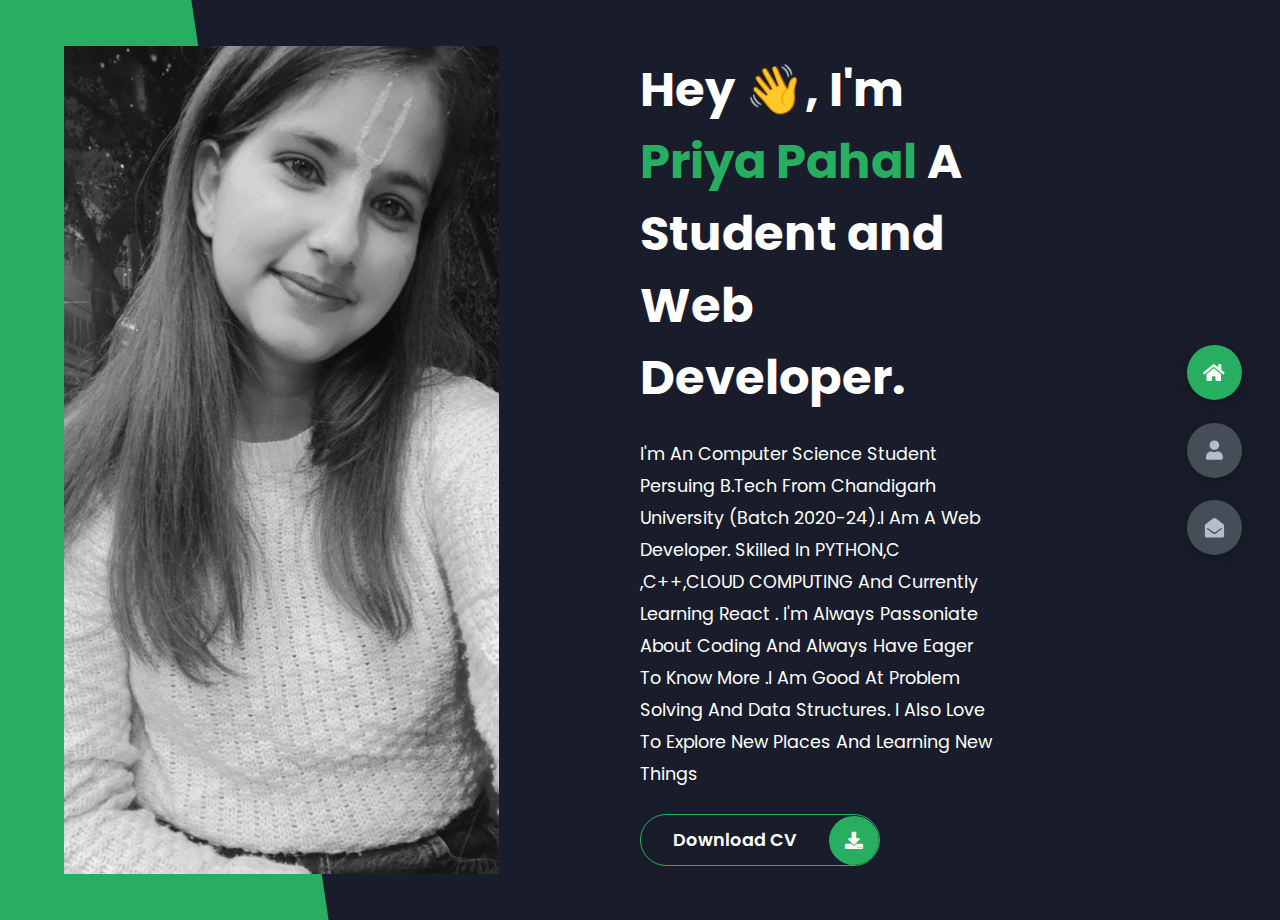
<file: priyaPortfolio/Personal_Portfolio_Site/resumeindex.html>
<!DOCTYPE html>
<html lang="en">
<head>
    <meta charset="UTF-8">
    <meta http-equiv="X-UA-Compatible" content="IE=edge">
    <meta name="viewport" content="width=device-width, initial-scale=1.0">
    <title>Portfolio</title>
    <link rel="stylesheet" href="styles/styles.css">
    <link href="https://emoji-css.afeld.me/emoji.css" rel="stylesheet">
    <link rel="preconnect" href="https://fonts.googleapis.com">
    <link rel="preconnect" href="https://fonts.gstatic.com" crossorigin>
    <link rel="stylesheet" href="https://cdnjs.cloudflare.com/ajax/libs/font-awesome/5.15.4/css/all.min.css" integrity="sha512-1ycn6IcaQQ40/MKBW2W4Rhis/DbILU74C1vSrLJxCq57o941Ym01SwNsOMqvEBFlcgUa6xLiPY/NS5R+E6ztJQ==" crossorigin="anonymous" referrerpolicy="no-referrer" />
    <link href="https://fonts.googleapis.com/css2?family=Poppins:wght@400;500;600;700;800&display=swap" rel="stylesheet">
</head>


<body class="main-content">
    <header class="container header active" id="home">
        <div class="header-content">
            <div class="left-header">
                <div class="h-shape"></div>
                <div class="image">
                    <img src="img/WhatsApp Image 2022-11-16 at 8.58.50 PM.jpeg" alt="">
                </div>
            </div>
            <div class="right-header">
                <h1 class="name">
                    Hey 👋, I'm <span>Priya Pahal</span>
                    A  Student and Web Developer.
                </h1>
                <p>
                    I'm An Computer Science Student Persuing B.Tech From Chandigarh University  (Batch 2020-24).I Am A Web  Developer. Skilled In PYTHON,C ,C++,CLOUD COMPUTING  And Currently Learning React  . I'm Always Passoniate About Coding And Always Have Eager To Know More .I Am Good At Problem Solving And Data Structures. I Also Love To Explore New Places And Learning New Things
                </p>
                <div class="btn-con">
                    <a href="" class="main-btn">
                        <span class="btn-text">Download CV</span>
                        <span class="btn-icon"><i class="fas fa-download"></i></span>
                    </a>
                </div>
            </div>
        </div>
    </header>
    <main>
        <section class="container about" id="about">
            <div class="main-title">
                <h2>About <span>me</span><span class="bg-text">my stats</span></h2>
            </div>
            <div class="about-container">
                <div class="left-about">
                    <h4>Information About me</h4>
                    <p>
                        <h3> <span> NAME : </span>Priya Pahal</h3>
                        <h3> <span> AGE : </span> 20 </h3>
                        <h3> <span> PROFFESION : </span> Student</h3>
                        <h3> <span>  COURSE : </span> B.Tech  </h3>
                        <h3> <span> LANGUAGE : </span> 1. HINDI 2. ENGLISH  </h3>
                    </p>
                    <div class="btn-con">
                        <a href="PRIYA PAHAL.pdf" class="main-btn">
                            <span class="btn-text"> Download CV</span>
                            <span class="btn-icon"><i class="fas fa-download"></i></span>
                        </a>
                    </div>
                </div>
                <div class="right-about">
                    <div class="about-item">
                        <div class="abt-text">
                            <p class="large-text">50+</p>
                            <p class="small-text">Problems <br />on GFG</p>
                        </div>
                    </div>

                    <div class="about-item">
                        <div class="abt-text">
                            <p class="large-text">60+</p>
                            <p class="small-text">Problems<br /> on Hackerrank</p>
                        </div>
                    </div> 

                     <div class="about-item">
                        <div class="abt-text">
                            <p class="large-text">100+</p>
                            <p class="small-text">Problems<br /> on all platforms</p>
                        </div>
                    </div> 
                     <div class="about-item">
                        <div class="abt-text">
                            <p class="large-text">⭐⭐⭐</p>
                            <p class="small-text">on<br />Hackerrank</p>
                        </div>
                    </div> 
                    
                </div>
            </div>
            <div class="about-stats">
                <h4 class="stat-title">My Skills</h4>
                <div class="progress-bars">


                    <div class="progress-bar">
                        <p class="prog-title">C++</p>
                        <div class="progress-con">
                            <p class="prog-text">85%</p>
                            <div class="progress">
                                <span class="c__"></span>
                            </div>
                        </div>
                    </div>

                    <div class="progress-bar">
                        <p class="prog-title">C</p>
                        <div class="progress-con">
                            <p class="prog-text">75%</p>
                            <div class="progress">
                                <span class="c"></span>
                            </div>
                        </div>
                    </div>


                     <div class="progress-bar">
                        <p class="prog-title">MACHINE LEARNING</p>
                        <div class="progress-con">
                            <p class="prog-text">70%</p>
                            <div class="progress">
                                <span class="machine_learning"></span>
                            </div>
                        </div>
                    </div> 

                    <div class="progress-bar">
                        <p class="prog-title">PYTHON</p>
                        <div class="progress-con">
                            <p class="prog-text">70%</p>
                            <div class="progress">
                                <span class="python"></span>
                            </div>
                        </div>
                    </div>




                     <div class="progress-bar">
                        <p class="prog-title">PHP</p>
                        <div class="progress-con">
                            <p class="prog-text">70%</p>
                            <div class="progress">
                                <span class="dbms"></span>
                            </div>
                        </div>
                    </div> 





                    <div class="progress-bar">
                        <p class="prog-title">HTML5</p>
                        <div class="progress-con">
                            <p class="prog-text">80%</p>
                            <div class="progress">
                                <span class="html"></span>
                            </div>
                        </div>
                    </div>


                    <div class="progress-bar">
                        <p class="prog-title">CSS3</p>
                        <div class="progress-con">
                            <p class="prog-text">80%</p>
                            <div class="progress">
                                <span class="css"></span>
                            </div>
                        </div>
                    </div>


                    <div class="progress-bar">
                        <p class="prog-title">JAVASCRIPT</p>
                        <div class="progress-con">
                            <p class="prog-text">70%</p>
                            <div class="progress">
                                <span class="js"></span>
                            </div>
                        </div>
                    </div>

<!-- 
                    <div class="progress-bar">
                        <p class="prog-title">ReactJS</p>
                        <div class="progress-con">
                            <p class="prog-text">70%</p>
                            <div class="progress">
                                <span class="react"></span>
                            </div>
                        </div>
                    </div>


                    <div class="progress-bar">
                        <p class="prog-title">NodeJS</p>
                        <div class="progress-con">
                            <p class="prog-text">70%</p>
                            <div class="progress">
                                <span class="node"></span>
                            </div>
                        </div>
                    </div> -->
                   
                </div>
            </div>
        


            <!-- end here -->
            <h4 class="stat-title">My Timeline</h4>
            <div class="timeline">
                <div class="timeline-item">
                    <div class="tl-icon">
                        <i class="fas fa-briefcase"></i>
                    </div>
                    <p class="tl-duration">2020 - present</p>
                    <h5>Bachlor of Technology<span>CHANDIGARH UNIVERSITY </span></h5>
                </div>

                <div class="timeline-item">
                    <div class="tl-icon">
                        <i class="fas fa-briefcase"></i>
                    </div>

                    <p class="tl-duration">2017</p>
                    <h5>12th Standard<span> KENDRIYA VIDYALAYA NO.3  PATHANKOT</span></h5>
                </div>
                <div class="timeline-item">
                    <div class="tl-icon">
                        <i class="fas fa-briefcase"></i>
                    </div>
                    <p class="tl-duration">2019 </p>
                    <h5>10th Standard<span>KENDRIYA VIDYALAYA , LUCKNOW  </span></h5>
                </div>
            </div>
        </section>




        <!-- <section class="container" id="blogs">
            <div class="blogs-content">
                <div class="main-title">
                    <h2>My <span>Blogs</span><span class="bg-text">My Blogs</span></h2>
                </div>
                <div class="blogs">
                    <div class="blog">
                        <img src="img/port6.jpg" alt="">
                        <div class="blog-text">
                            <h4>
                                How to Create Your Own Website
                            </h4>
                            <p>
                                Lorem ipsum dolor sit, amet consectetur adipisicing elit.
                                Doloribus natus voluptas, eos obcaecati recusandae amet?
                            </p>
                        </div>
                    </div>
                    <div class="blog">
                        <img src="img/blog1.jpg" alt="">
                        <div class="blog-text">
                            <h4>
                                How to Become an Expert in Web Design
                            </h4>
                            <p>
                                Lorem ipsum dolor sit, amet consectetur adipisicing elit.
                                Doloribus natus voluptas, eos obcaecati recusandae amet?
                            </p>
                        </div>
                    </div>
                    <div class="blog">
                        <img src="img/blog2.jpg" alt="">
                        <div class="blog-text">
                            <h4>
                                Become a Web Designer in 10 Days
                            </h4>
                            <p>
                                Lorem ipsum dolor sit, amet consectetur adipisicing elit.
                                Doloribus natus voluptas, eos obcaecati recusandae amet?
                            </p>
                        </div>
                    </div>
                    <div class="blog">
                        <img src="img/blog3.jpg" alt="">
                        <div class="blog-text">
                            <h4>
                                Debbuging made easy with Web Inspector
                            </h4>
                            <p>
                                Lorem ipsum dolor sit, amet consectetur adipisicing elit.
                                Doloribus natus voluptas, eos obcaecati recusandae amet?
                            </p>
                        </div>
                    </div>
                    <div class="blog">
                        <img src="img/port1.jpg" alt="">
                        <div class="blog-text">
                            <h4>
                                Get started with Web Design and UI Design
                            </h4>
                            <p>
                                Lorem ipsum dolor sit, amet consectetur adipisicing elit.
                                Doloribus natus voluptas, eos obcaecati recusandae amet?
                            </p>
                        </div>
                    </div>
                    <div class="blog">
                        <img src="img/port3.jpg" alt="">
                        <div class="blog-text">
                            <h4>
                                This is what you need to know about Web Design
                            </h4>
                            <p>
                                Lorem ipsum dolor sit, amet consectetur adipisicing elit.
                                Doloribus natus voluptas, eos obcaecati recusandae amet?
                            </p>
                        </div>
                    </div>
                </div>
            </div>
        </section> -->


        <section class="container contact" id="contact">
            <div class="contact-container">
                <div class="main-title">
                    <h2>Contact <span>Me</span><span class="bg-text">Contact</span></h2>
                </div>
                <div class="contact-content-con">
                    <div class="left-contact">
                        <h4>Contact me here</h4>
                        
                        <div class="contact-info">
                            <div class="contact-item">
                                <div class="icon">
                                    <i class="fas fa-map-marker-alt"></i>
                                    <span>Location</span>
                                </div>
                                <p>
                                   Gannaur , Sonipat , Haryana 
                                </p>
                            </div>
                            <div class="contact-item">
                                <div class="icon">
                                    <i class="fas fa-map-marker-alt"></i>
                                    <span>Pin-code</span>
                                </div>
                                <p>
                                    : 131101
                                </p>
                            </div>
                            <div class="contact-item">
                                <div class="icon">
                                    <i class="fas fa-envelope"></i>
                                    <span>Email</span>
                                </div>
                                <p>
                                    <span>:priyapahal5@gmail.com</span>
                                </p>
                            </div>
                            <div class="contact-item">
                                <div class="icon">
                                    <i class="fas fa-user-graduate"></i>
                                    <span>Education</span>
                                </div>
                                <p>
                                    <span>: Chandigarh University</span>
                                </p>
                            </div>
                            <div class="contact-item">
                                <div class="icon">
                                    <i class="fas fa-user-graduate"></i>
                                    <span>Mobile Number</span>
                                </div>
                                <p>
                                    <span>: +91 9151395658</span>
                                </p>
                            </div>
                            <div class="contact-item">
                                <div class="icon">
                                    <i class="fas fa-globe-africa"></i>
                                    <span>Languages</span>
                                </div>
                                <p>
                                    <span>: English, Hindi</span>
                                </p>
                            </div>
                        </div>
                        <div class="contact-icons">
                            <div class="contact-icon">
                                <a href="#" target="_blank">
                                    <i class="fab fa-facebook-f"></i>
                                </a>
                                <a href="#" target="_blank">
                                    <i class="fab fa-twitter"></i>
                                </a>
                                <a href="#" target="_blank">
                                    <i class="fab fa-github"></i>
                                </a>
                                <a href="#" target="_blank">
                                    <i class="fab fa-linkedin"></i>
                                    <!-- <i class="fab fa-youtube"></i> -->
                                </a>
                            </div>
                        </div>
                    </div>
                    <div class="right-contact">
                        <form action="" class="contact-form">
                            <div class="input-control i-c-2">
                                <input type="text" required placeholder="YOUR NAME">
                                <input type="email" required placeholder="YOUR EMAIL">
                            </div>
                            <div class="input-control">
                                <input type="text" required placeholder="ENTER SUBJECT">
                            </div>
                            <div class="input-control">
                                <textarea name="" id="" cols="15" rows="8" placeholder="Message Here..."></textarea>
                                <div class="btn-icon">
                                    <button type="submit" ><i class="fas fa-paper-plane"></i> </button>
                                </div>
                            </div>
                            <!-- <div class="btn-icon">
                                <button type="submit" ><i class="fas fa-paper-plane"></i> </button>
                            </div> -->
                            <div class="submit-btn">
                                <a href="#" class="main-btn">
                                    <span class="btn-text">Download CV</span>
                                    <span class="btn-icon"><i class="fas fa-download"></i></span>
                                </a>
                            </div>
                        </form>
                    </div>
                </div>
            </div>
        </section>
    </main>

    <div class="controls">
        <div class="control active-btn" data-id="home" >
            <i class="fas fa-home"></i>
        </div>
        <div class="control" data-id="about">
            <i class="fas fa-user"></i>
        </div>
        <!-- <div class="control" data-id="portfolio">
            <i class="fas fa-briefcase"></i>
        </div> -->
        <!-- <div class="control" data-id="blogs">
            <i class="far fa-newspaper"></i>
        </div> -->
        <div class="control" data-id="contact">
            <i class="fas fa-envelope-open"></i>
        </div>
        
    </div>

   
    <script src="app.js"></script>
</body>
</html>
</file>
<file: priyaPortfolio/Personal_Portfolio_Site/styles/styles.css>
* {
  margin: 0;
  padding: 0;
  box-sizing: border-box;
  list-style: none;
}

:root {
  --color-primary: #191d2b;
  --color-secondary: #27AE60;
  --color-white: #FFFFFF;
  --color-black: #000;
  --color-grey0: #f8f8f8;
  --color-grey-1: #dbe1e8;
  --color-grey-2: #b2becd;
  --color-grey-3: #6c7983;
  --color-grey-4: #454e56;
  --color-grey-5: #2a2e35;
  --color-grey-6: #12181b;
  --br-sm-2: 14px;
  --box-shadow-1: 0 3px 15px rgba(0,0,0,.3);
}

.light-mode {
  --color-primary: #FFFFFF;
  --color-secondary: #F56692;
  --color-white: #454e56;
  --color-black: #000;
  --color-grey0: #f8f8f8;
  --color-grey-1: #6c7983;
  --color-grey-2: #6c7983;
  --color-grey-3: #6c7983;
  --color-grey-4: #454e56;
  --color-grey-5: #f8f8f8;
  --color-grey-6: #12181b;
}

body {
  background-color: var(--color-primary);
  font-family: "Poppins", sans-serif;
  font-size: 1.1rem;
  color: var(--color-white);
  transition: all 0.4s ease-in-out;
}


/* click to chat */

/* #chat{
  position: relative;
  
  width: 55px;
  height: 55px;
  object-fit: cover;
  margin-top: 1rem;
  margin-bottom: 3rem;
  margin-right: 1rem;
  
  transition-property: transform;
  transition-duration: 500ms;
  
}
 */




a {
  display: inline-block;
  text-decoration: none;
  color: inherit;
  font-family: inherit;
}

header {
  min-height: 100vh;
  color: var(--color-white);
  overflow: hidden;
  padding: 0 !important;
}

section {
  min-height: 100vh;
  width: 100%;
  position: absolute;
  left: 0;
  top: 0;
  padding: 3rem 18rem;
}

.container {
  display: none;
  transform: translateY(-100%) scale(0);
  transition: all 0.4s ease-in-out;
  background-color: var(--color-primary);
}

.active {
  display: block;
  animation: appear 1s ease-in-out;
  transform: translateY(0) scaleY(1);
}
@keyframes appear {
  0% {
    transform: translateY(-100%) scaleY(0);
  }
  100% {
    transform: translateY(0) scaleY(1);
  }
}

.controls {
  position: fixed;
  z-index: 9;
  top: 50%;
  right: 3%;
  display: flex;
  flex-direction: column;
  align-items: center;
  justify-content: center;
  transform: translateY(-50%);
}
.controls .control {
  padding: 1rem;
  cursor: pointer;
  background-color: var(--color-grey-4);
  width: 55px;
  height: 55px;
  border-radius: 50%;
  display: flex;
  justify-content: center;
  align-items: center;
  margin: 0.7rem 0;
  box-shadow: var(--box-shadow-1);
}
.controls .control i {
  font-size: 1.2rem;
  color: var(--color-grey-2);
  pointer-events: none;
}
.controls .active-btn {
  background-color: var(--color-secondary);
  transition: all 0.4s ease-in-out;
}
.controls .active-btn i {
  color: var(--color-white);
}
.theme-btn{
  top: 5%;
  right: 3%;
  width: 70px;
  height: 70px;
  position: fixed;
  display: flex;
  justify-content: center;
  align-items: center;
  background-color: var(--color-grey-4);
  border-radius: 50%;
  box-shadow: 0 3px 15px rgba(0, 0, 0, 0.3);
  transition: all 0.1s ease-in-out;
}

.controlA {
  bottom: 5%;
  right: 3%;
  width: 70px;
  height: 70px;
  border-radius: 50%;
  cursor: pointer;
  position: fixed;
  display: flex;
  justify-content: center;
  align-items: center;
 
}
.controlA:active {
  transform: translateY(-3px);
}
#chat:hover{
  transform: scale(1.2);
}
.controlA #chat{
  width: 55px;
  height: 55px;
}

.theme-btn i {
  font-size: 1.4rem;
  color: var(--color-grey-2);
  pointer-events: none;
}

/*Header-content*/
.header-content {
  display: grid;
  grid-template-columns: repeat(2, 1fr);
  min-height: 100vh;
}
.header-content .left-header {
  display: flex;
  align-items: center;
  position: relative;
}
.header-content .left-header .h-shape {
  transition: all 0.4s ease-in-out;
  width: 65%;
  height: 100%;
  background-color: var(--color-secondary);
  position: absolute;
  left: 0;
  top: 0;
  z-index: -1;
  clip-path: polygon(0 0, 46% 0, 79% 100%, 0% 100%);
}
.header-content .left-header .image {
  border-radius: var(--br-sm-2);
  height: 90%;
  width: 68%;
  margin-left: 4rem;
  background-color: var(--color-black);
  transition: all 0.4s ease-in-out;
}
.header-content .left-header .image img {
  width: 100%;
  height: 100%;
  object-fit: cover;
  transition: all 0.4s ease-in-out;
  filter: grayscale(100%);
}
.header-content .left-header .image img:hover {
  filter: grayscale(0);
}
.header-content .right-header {
  display: flex;
  flex-direction: column;
  justify-content: center;
  padding-right: 18rem;
}
.header-content .right-header .name {
  font-size: 3rem;
}
.header-content .right-header .name span {
  color: var(--color-secondary);
}
.header-content .right-header p {
  margin: 1.5rem 0;
  line-height: 2rem;
}

/*About*/
.about-container {
  display: grid;
  grid-template-columns: repeat(2, 1fr);
  padding-top: 3.5rem;
  padding-bottom: 5rem;
}
.about-container .right-about {
  display: grid;
  grid-template-columns: repeat(2, 1fr);
  grid-gap: 2rem;
}
.about-container .right-about .about-item {
  border: 1px solid var(--color-grey-5);
  border-radius: 5px;
  transition: all 0.4s ease-in-out;
  box-shadow: 1px 2px 15px rgba(0, 0, 0, 0.1);
}
.about-container .right-about .about-item:hover {
  cursor: default;
  transform: translateY(-5px);
  border: 1px solid var(--color-secondary);
  box-shadow: 1px 4px 15px rgba(0, 0, 0, 0.32);
}
.about-container .right-about .about-item .abt-text {
  padding: 1.5rem;
  display: flex;
  flex-direction: column;
}
.about-container .right-about .about-item .abt-text .large-text {
  font-size: 3rem;
  font-weight: 700;
  color: var(--color-secondary);
}
.about-container .right-about .about-item .abt-text .small-text {
  padding-left: 3rem;
  position: relative;
  text-transform: uppercase;
  font-size: 1.2rem;
  color: var(--color-grey-1);
  letter-spacing: 2px;
}
.about-container .right-about .about-item .abt-text .small-text::before {
  content: "";
  position: absolute;
  left: 0;
  top: 15px;
  width: 2rem;
  height: 2px;
  background-color: var(--color-grey-5);
}
.about-container .left-about {
  padding-right: 5rem;
}
.about-container .left-about p {
  line-height: 2rem;
  padding: 1rem;
  color: var(--color-grey-1);
}
.about-container .left-about h4 {
  font-size: 2rem;
  text-transform: uppercase;
}

.about-stats {
  padding-bottom: 4rem;
}
.about-stats .progress-bars {
  display: grid;
  grid-template-columns: repeat(2, 1fr);
  grid-gap: 2rem;
}
.about-stats .progress-bars .progress-bar {
  display: flex;
  flex-direction: column;
}
.about-stats .progress-bars .progress-bar .prog-title {
  text-transform: uppercase;
  font-weight: 500;
}
.about-stats .progress-bars .progress-bar .progress-con {
  display: flex;
  align-items: center;
}
.about-stats .progress-bars .progress-bar .progress-con .prog-text {
  color: var(--color-grey-2);
}
.about-stats .progress-bars .progress-bar .progress-con .progress {
  width: 100%;
  height: 0.45rem;
  background-color: var(--color-grey-4);
  margin-left: 1rem;
  position: relative;
}
.about-stats .progress-bars .progress-bar .progress-con .progress span {
  position: absolute;
  top: 0;
  left: 0;
  height: 100%;
  background-color: var(--color-secondary);
  transition: all 0.4s ease-in-out;
  width: 60%;
}

.about-stats .progress-bars .progress-bar .progress-con .progress .machine_learning {
  width: 70%;
}

.about-stats .progress-bars .progress-bar .progress-con .progress .dbms {
  width: 70%;
}

.about-stats .progress-bars .progress-bar .progress-con .progress .c {
  width: 85%;
}

.about-stats .progress-bars .progress-bar .progress-con .progress .c__ {
  width: 85%;
}

.about-stats .progress-bars .progress-bar .progress-con .progress .html {
  width: 80%;
}
.about-stats .progress-bars .progress-bar .progress-con .progress .css {
  width: 80%;
}
.about-stats .progress-bars .progress-bar .progress-con .progress .js {
  width: 70%;
}
.about-stats .progress-bars .progress-bar .progress-con .progress .react {
  width: 70%;
}
.about-stats .progress-bars .progress-bar .progress-con .progress .node {
  width: 70%;
}
.about-stats .progress-bars .progress-bar .progress-con .progress .python {
  width: 70%;
}

.stat-title {
  text-transform: uppercase;
  font-size: 1.4rem;
  text-align: center;
  padding: 3.5rem 0;
  position: relative;
}
.stat-title::before {
  content: "";
  position: absolute;
  left: 50%;
  top: 0;
  width: 40%;
  height: 1px;
  background-color: var(--color-grey-5);
  transform: translateX(-50%);
}

/*Timeline*/
.timeline {
  display: grid;
  grid-template-columns: repeat(2, 1fr);
  grid-gap: 2rem;
  padding-bottom: 3rem;
}
.timeline .timeline-item {
  position: relative;
  padding-left: 3rem;
  border-left: 1px solid var(--color-grey-5);
}
.timeline .timeline-item .tl-icon {
  position: absolute;
  left: -27px;
  top: 0;
  background-color: var(--color-secondary);
  width: 50px;
  height: 50px;
  border-radius: 50%;
  display: flex;
  align-items: center;
  justify-content: center;
}
.timeline .timeline-item .tl-icon i {
  font-size: 1.3rem;
}
.timeline .timeline-item .tl-duration {
  padding: 0.2rem 0.6rem;
  background-color: var(--color-grey-5);
  border-radius: 15px;
  display: inline-block;
  font-size: 0.8rem;
  text-transform: uppercase;
  font-weight: 500;
}
.timeline .timeline-item h5 {
  padding: 1rem 0;
  text-transform: uppercase;
  font-size: 1.3rem;
  font-weight: 600;
}
.timeline .timeline-item h5 span {
  color: var(--color-grey-2);
  font-weight: 500;
  font-size: 1.2rem;
}
.timeline .timeline-item p {
  color: var(--color-grey-2);
}

.port-text {
  padding: 2rem 0;
  text-align: center;
}

.portfolios {
  display: grid;
  grid-template-columns: repeat(3, 1fr);
  grid-gap: 2rem;
  margin-top: 3rem;
}
.portfolios .portfolio-item {
  position: relative;
  border-radius: 15px;
}
.portfolios .portfolio-item img {
  width: 100%;
  height: 300px;
  object-fit: cover;
  border-radius: 15px;
}
.portfolios .portfolio-item .hover-items {
  width: 100%;
  height: 100%;
  background-color: var(--color-secondary);
  position: absolute;
  left: 0;
  top: 0;
  border-radius: 15px;
  display: flex;
  justify-content: center;
  align-items: center;
  flex-direction: column;
  opacity: 0;
  transform: scale(0);
  transition: all 0.4s ease-in-out;
}
.portfolios .portfolio-item .hover-items h3 {
  font-size: 1.5rem;
  color: var(--color-white);
  margin-bottom: 1.5rem;
}
.portfolios .portfolio-item .hover-items .icons {
  display: flex;
  justify-content: center;
  align-items: center;
}
.portfolios .portfolio-item .hover-items .icons .icon {
  background-color: var(--color-primary);
  border-radius: 50%;
  width: 50px;
  height: 50px;
  display: flex;
  align-items: center;
  justify-content: center;
  margin: 0 1rem;
  cursor: pointer;
  transition: all 0.4s ease-in-out;
}
.portfolios .portfolio-item .hover-items .icons .icon i {
  font-size: 1.5rem;
  color: var(--color-white);
  margin: 0 1rem;
}
.portfolios .portfolio-item .hover-items .icons .icon:hover {
  background-color: var(--color-white);
}
.portfolios .portfolio-item .hover-items .icons .icon:hover i {
  color: var(--color-primary);
}

.portfolio-item:hover .hover-items {
  opacity: 1;
  transform: scale(1);
}

.blogs {
  display: grid;
  grid-template-columns: repeat(3, 1fr);
  grid-gap: 2rem;
  margin-top: 3rem;
}
.blogs .blog {
  position: relative;
  background-color: var(--color-grey-5);
  border-radius: 5px;
  box-shadow: 1px 1px 20px rgba(0, 0, 0, 0.1);
  transition: all 0.4s ease-in-out;
}
.blogs .blog:hover {
  box-shadow: 1px 1px 20px rgba(0, 0, 0, 0.3);
  transform: translateY(-5px);
  transition: all 0.4s ease-in-out;
}
.blogs .blog:hover img {
  filter: grayscale(0);
  transform: scale(1.1);
  box-shadow: 0px 4px 15px rgba(0, 0, 0, 0.8);
}
.blogs .blog img {
  width: 100%;
  height: 300px;
  object-fit: cover;
  border-top-left-radius: 5px;
  border-top-right-radius: 5px;
  filter: grayscale(100%);
  transition: all 0.4s ease-in-out;
}
.blogs .blog .blog-text {
  margin-top: -7px;
  padding: 1.1rem;
  border-top: 8px solid var(--color-secondary);
}
.blogs .blog .blog-text h4 {
  font-size: 1.5rem;
  margin-bottom: 0.7rem;
  transition: all 0.4s ease-in-out;
  cursor: pointer;
}
.blogs .blog .blog-text h4:hover {
  color: var(--color-secondary);
}
.blogs .blog .blog-text p {
  color: var(--color-grey-2);
  line-height: 2rem;
  padding-bottom: 1rem;
}

.contact-content-con {
  display: flex;
  padding-top: 3.5rem;
}
.contact-content-con .left-contact {
  flex: 2;
}
.contact-content-con .left-contact h4 {
  margin-top: 1rem;
  font-size: 2rem;
  text-transform: uppercase;
}
.contact-content-con .left-contact p {
  margin: 1rem 0;
  line-height: 2rem;
}
.contact-content-con .left-contact .contact-info .contact-item {
  display: flex;
  align-items: center;
  justify-content: space-between;
}
.contact-content-con .left-contact .contact-info .contact-item p {
  margin: 0.3rem 0 !important;
  padding: 0 !important;
}
.contact-content-con .left-contact .contact-info .contact-item .icon {
  display: grid;
  grid-template-columns: 40px 1fr;
}
.contact-content-con .left-contact .contact-info .contact-item .icon i {
  display: flex;
  align-items: center;
  font-size: 1.3rem;
}
.contact-content-con .left-contact .contact-icon {
  display: flex;
  margin-top: 2rem;
}
.contact-content-con .left-contact .contact-icon a {
  display: flex;
  align-items: center;
  color: var(--color-white);
  background-color: var(--color-grey-5);
  cursor: pointer;
  justify-content: center;
  width: 50px;
  height: 50px;
  border-radius: 50%;
  margin: 0 0.4rem;
  transition: all 0.4s ease-in-out;
}
.contact-content-con .left-contact .contact-icon a:hover {
  background-color: var(--color-secondary);
}
.contact-content-con .left-contact .contact-icon a:hover i {
  color: var(--color-primary);
}
.contact-content-con .left-contact .contact-icon a i {
  display: flex;
  align-items: center;
  justify-content: center;
  font-size: 1.3rem;
}
.contact-content-con .right-contact {
  flex: 3;
  margin-left: 3rem;
}
.contact-content-con .right-contact .input-control {
  margin: 1.5rem 0;
}
.contact-content-con .right-contact .input-control input, .contact-content-con .right-contact .input-control textarea {
  border-radius: 30px;
  font-weight: inherit;
  font-size: inherit;
  font-family: inherit;
  padding: 0.8rem 1.1rem;
  outline: none;
  border: none;
  background-color: var(--color-grey-5);
  width: 100%;
  color: var(--color-white);
  resize: none;
}
.contact-content-con .right-contact .i-c-2 {
  display: flex;
}
.contact-content-con .right-contact .i-c-2 :last-child {
  margin-left: 1.5rem;
}
.contact-content-con .right-contact .submit-btn {
  display: flex;
  justify-content: flex-start;
}

/*Independed components*/
.btn-con {
  display: flex;
  align-self: flex-start;
}

.main-btn {
  border-radius: 30px;
  color: inherit;
  font-weight: 600;
  position: relative;
  border: 1px solid var(--color-secondary);
  display: flex;
  align-self: flex-start;
  align-items: center;
  overflow: hidden;
}
.main-btn .btn-text {
  padding: 0 2rem;
}
.main-btn .btn-icon {
  background-color: var(--color-secondary);
  display: flex;
  align-items: center;
  justify-content: center;
  border-radius: 50%;
  padding: 1rem;
}
.btn-icon {
  display: flex;
  align-items:flex-start;
  justify-content: flex-end;
  margin-top: 1px;
  right: 3%;
  /* right: 0%; */
  /* background-color: var(--color-secondary); */
   /* align-items: flex-end;
  justify-content: flex-end; */
  /* right:0rem; */
  padding-right: 10px;
}
.btn-icon button{
  background-color: var(--color-grey-3);
  border-color: var(--color-grey-1) ;
  width: 10rem;
  height: 2rem;
  border-top-left-radius: 5rem;
    border-bottom-left-radius: 5rem;
    border-bottom-right-radius: 5rem;
}


.btn-icon :hover{
  transform: scale(1.2);
  background-color: var(--color-secondary);
}
.main-btn::before {
  content: "";
  position: absolute;
  top: 0;
  right: 0;
  transform: translateX(100%);
  transition: all 0.4s ease-out;
  z-index: -1;
}
.main-btn:hover {
  transition: all 0.4s ease-out;
}
.main-btn:hover::before {
  width: 100%;
  height: 100%;
  background-color: var(--color-secondary);
  transform: translateX(0);
  transition: all 0.4s ease-out;
}

.main-title {
  text-align: center;
}
.main-title h2 {
  position: relative;
  text-transform: uppercase;
  font-size: 4rem;
  font-weight: 700;
}
.main-title h2 span {
  color: var(--color-secondary);
}
.main-title h2 .bg-text {
  position: absolute;
  top: 50%;
  left: 50%;
  color: var(--color-grey-5);
  transition: all 0.4s ease-in-out;
  z-index: -1;
  transform: translate(-50%, -50%);
  font-weight: 800;
  font-size: 6.3rem;
}

.about-container .left-about p {
  padding-left: 0;
}

@media screen and (max-width: 600px) {
  header {
    padding: 0 !important;
  }

  .theme-btn {
    width: 50px;
    height: 50px;
  }

  .header-content {
    grid-template-columns: repeat(1, 1fr);
    padding-bottom: 6rem;
  }

  .left-header .h-shape {
    display: none;
  }

  .right-header {
    grid-row: 1;
    padding-right: 0rem !important;
    width: 90%;
    margin: 0 auto;
  }
  .right-header .name {
    font-size: 2.5rem !important;
    text-align: center;
    padding-top: 3rem;
  }

  .header-content .left-header .image {
    margin: 0 auto;
    width: 90%;
  }

  .controls {
    top: auto;
    bottom: 0;
    flex-direction: row;
    justify-content: center;
    left: 50%;
    transform: translateX(-50%);
    width: 100%;
    background-color: var(--color-grey-5);
  }
  .controls .control {
    margin: 1rem 0.3rem;
  }

  .about-container {
    grid-template-columns: repeat(1, 1fr);
  }
  .about-container .right-about {
    grid-template-columns: repeat(1, 1fr);
    padding-top: 2.5rem;
  }
  .about-container .left-about {
    padding-right: 0;
  }
  .about-container .left-about p {
    padding-left: 0;
  }


.about-container .left-about span {
background-color: var(--color-secondary);

}




  
  .timeline {
    grid-template-columns: repeat(1, 1fr);
    padding-bottom: 6rem;
  }

  .container {
    padding: 2rem 2.5rem !important;
  }

  .about-stats .progress-bars {
    grid-template-columns: repeat(1, 1fr);
  }

  .portfolios {
    grid-template-columns: repeat(1, 1fr);
    padding-bottom: 6rem;
    margin-top: 1rem;
  }

  .blogs {
    grid-template-columns: repeat(1, 1fr);
    padding-bottom: 6rem;
  }

  .contact-content-con {
    flex-direction: column;
  }
  .contact-content-con .right-contact {
    margin-left: 0;
    margin-top: 2.5rem;
  }

  .contact-content-con .right-contact .i-c-2 {
    flex-direction: column;
  }

  .contact-content-con .right-contact .i-c-2 :last-child {
    margin-left: 0;
    margin-top: 1.5rem;
  }

  .contact-content-con .right-contact {
    margin-bottom: 6rem;
  }

  .contact-item {
    flex-direction: column;
    margin: 1rem 0;
  }
  .contact-item p {
    font-size: 15px;
    color: var(--color-grey-2);
  }
  .contact-item span {
    font-size: 15px;
  }
  .contact-item .icon {
    grid-template-columns: 25px 1fr;
  }

  .main-title h2 {
    font-size: 2rem;
  }
  .main-title h2 span {
    font-size: 2.3rem;
  }
  .main-title h2 .bg-text {
    font-size: 2.3rem;
  }
}
@media screen and (max-width: 1432px) {
  .container {
    padding: 7rem 11rem;
  }

  .contact-content-con {
    flex-direction: column;
  }
  .contact-content-con .right-contact {
    margin-left: 0;
    margin-top: 2.5rem;
  }

  .contact-content-con .right-contact .i-c-2 {
    flex-direction: column;
  }

  .contact-content-con .right-contact .i-c-2 :last-child {
    margin-left: 0;
    margin-top: 1.5rem;
  }

  .contact-content-con .right-contact {
    margin-bottom: 6rem;
  }

  .main-title h2 .bg-text {
    font-size: 5.5rem;
  }
}
@media screen and (max-width: 1250px) {
  .blogs {
    grid-template-columns: repeat(2, 1fr);
    margin-top: 6rem;
  }

  .portfolios {
    grid-template-columns: repeat(2, 1fr);
  }

  .header-content .right-header {
    padding-right: 9rem;
  }
}
@media screen and (max-width: 660px) {
  .blogs {
    grid-template-columns: repeat(1, 1fr);
  }

  .portfolios {
    grid-template-columns: repeat(1, 1fr);
  }
}
@media screen and (max-width: 1070px) {
  .about-container {
    grid-template-columns: repeat(1, 1fr);
  }
  .about-container .right-about {
    padding-top: 2.5rem;
  }

  .main-title h2 {
    font-size: 4rem;
  }
  .main-title h2 span {
    font-size: 4rem;
  }
  .main-title h2 .bg-text {
    font-size: 4.5rem;
  }
}
@media screen and (max-width: 970px) {
  .container {
    padding: 7rem 6rem;
  }

  .about-container .left-about {
    padding-right: 0rem;
  }

  .header-content {
    grid-template-columns: repeat(1, 1fr);
    padding-bottom: 6rem;
  }

  .left-header .h-shape {
    display: none;
  }
  .left-header .image {
    width: 90% !important;
    margin: 0 auto !important;
  }

  .right-header {
    grid-row: 1;
    padding-right: 0rem !important;
    width: 90%;
    margin: 0 auto;
  }
  .right-header .name {
    font-size: 2.5rem !important;
    text-align: center;
    padding-top: 3rem;
  }
}
@media screen and (max-width: 700px) {
  .container {
    padding: 7rem 3rem;
  }

  .about-stats .progress-bars {
    grid-template-columns: repeat(1, 1fr);
  }

  .about-container .right-about {
    grid-template-columns: repeat(1, 1fr);
  }

  .timeline {
    grid-template-columns: repeat(1, 1fr);
  }

  .main-title h2 {
    font-size: 3rem;
  }
  .main-title h2 span {
    font-size: 3rem;
  }
  .main-title h2 .bg-text {
    font-size: 4rem;
  }
}

/*# sourceMappingURL=styles.css.map */


.btn-btn {
  padding: 0.7rem 3rem;
  background: #333;
  color: #fff;
  cursor: pointer;
  margin-top: 1rem;
  font-size: 2rem;
  border-radius: 5rem;
}
</file>
